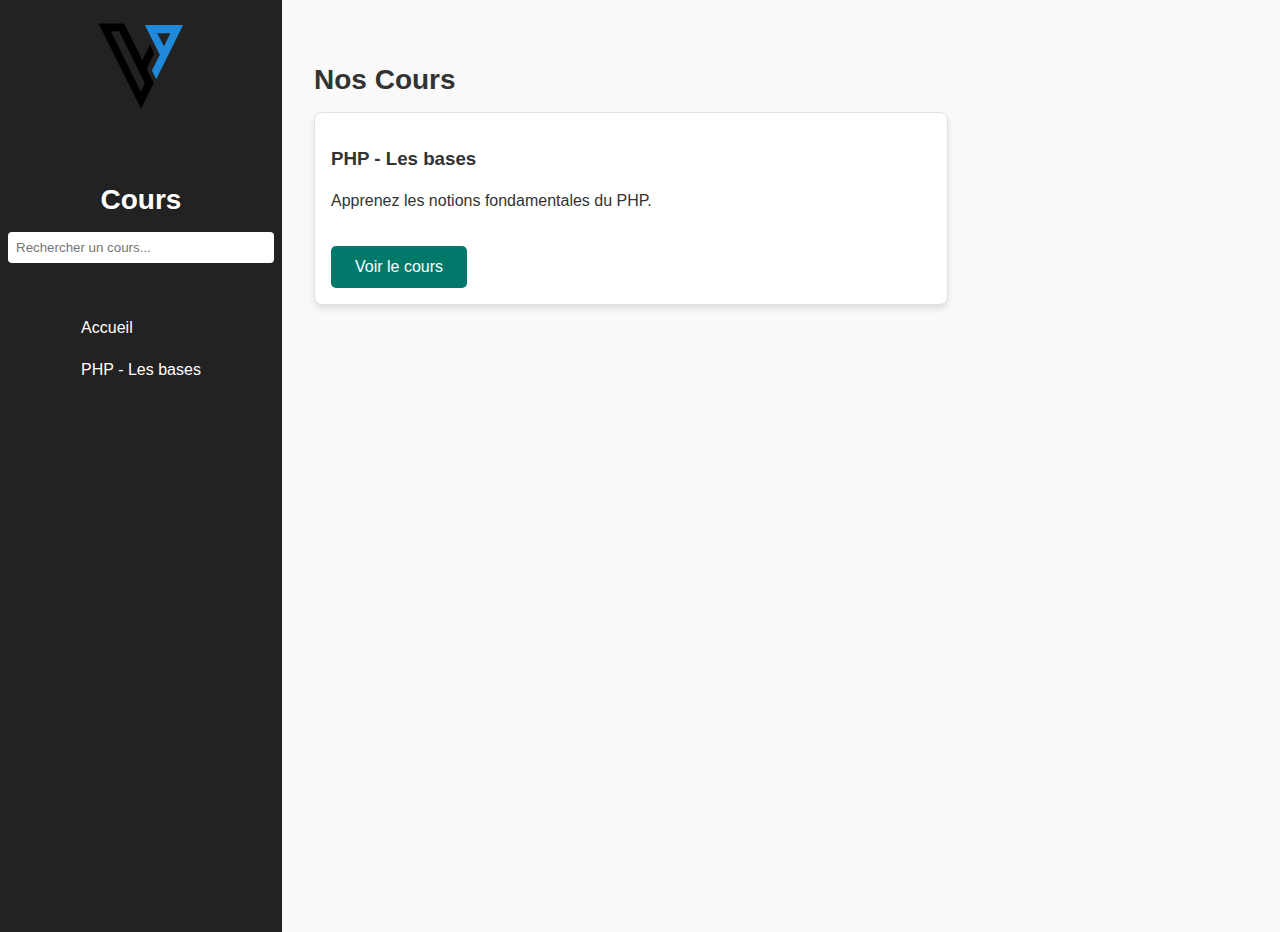
<file: index.html>
<!DOCTYPE html>
<html lang="fr">
<head>
    <meta charset="UTF-8">
    <meta name="viewport" content="width=device-width, initial-scale=1.0">
    <title>Plateforme de Cours PHP</title>
    <link rel="stylesheet" href="styles.css">
</head>
<body>
    <div class="container">
        <aside class="sidebar">
            <div class="logo">
                <img src="/image/vosoft_logo.svg" alt="Logo" width="100">
            </div>
            <h2>Cours</h2>
            <input type="text" id="search-bar" placeholder="Rechercher un cours..." class="search-bar">
            <nav class="course-list">
                <ul>
                    <li><a href="index.html">Accueil</a></li>
                    <li><a href="cours-php.html">PHP - Les bases</a></li>
                    <!-- Ajouter d'autres cours ici si nécessaire -->
                </ul>
            </nav>
        </aside>
        <main class="content">
            <section>
                <h2>Nos Cours</h2>
                <div class="card">
                    <h3>PHP - Les bases</h3>
                    <p>Apprenez les notions fondamentales du PHP.</p>
                    <a href="cours-php.html" class="btn">Voir le cours</a>
                </div>
                <!-- Ajouter d'autres cartes de cours ici si nécessaire -->
            </section>
        </main>
    </div>
    <script src="js/scripte.js"></script>

</body>
</html>
</file>
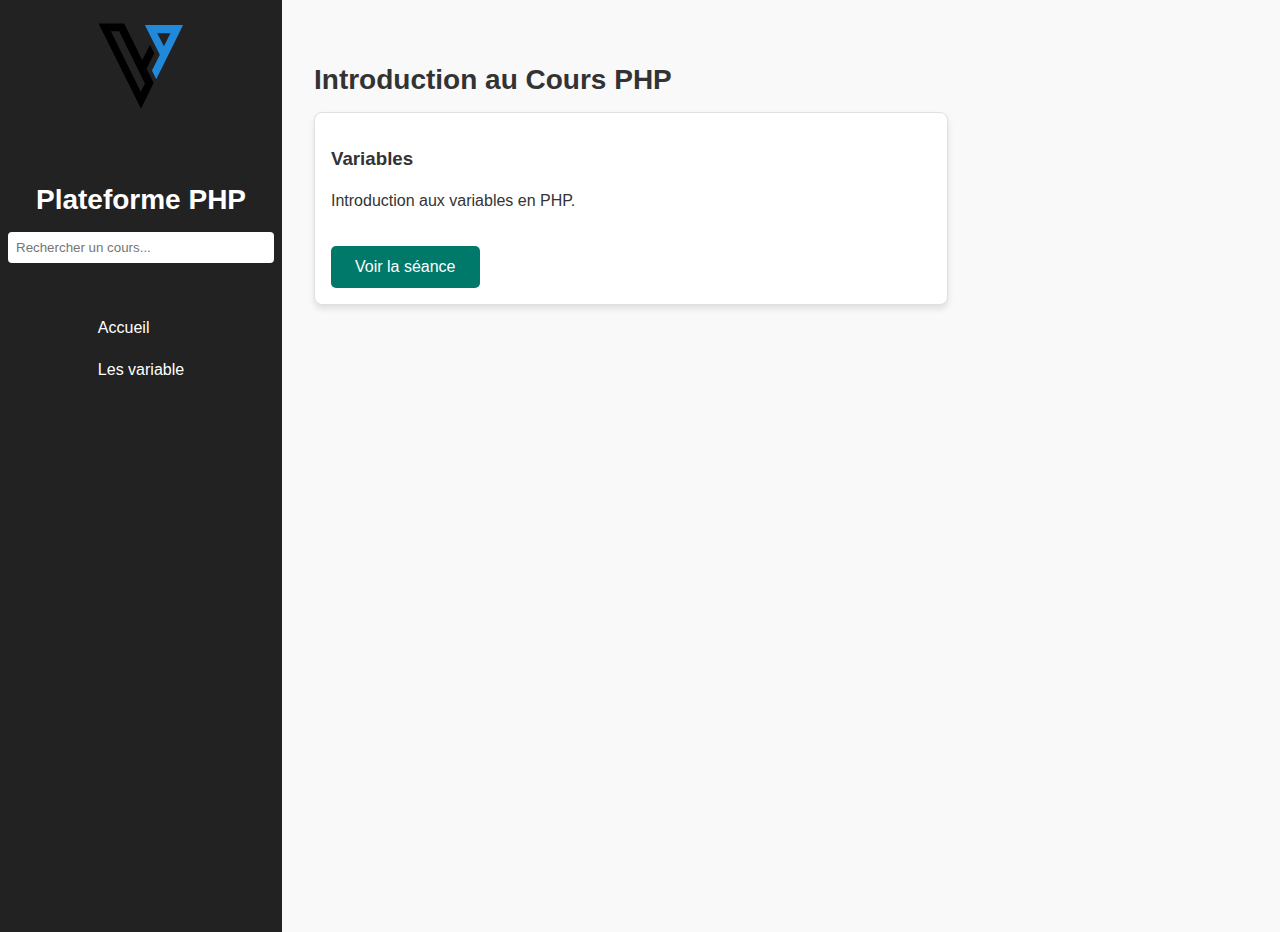
<file: cours-php.html>
<!DOCTYPE html>
<html lang="fr">
<head>
    <meta charset="UTF-8">
    <meta name="viewport" content="width=device-width, initial-scale=1.0">
    <title>Cours PHP - Notions de base</title>
    <link rel="stylesheet" href="styles.css">
</head>
<body>
    <div class="container">
        <aside class="sidebar">
            <div class="logo">
                <img src="/image/vosoft_logo.svg" alt="Logo" width="100">
            </div>
            <h2>Plateforme PHP</h2>
            <input type="text" id="search-bar" placeholder="Rechercher un cours..." class="search-bar">
            <nav class="course-list">
                <ul>
                    <li><a href="index.html">Accueil</a></li>
                    <li><a href="variable.html">Les variable</a></li>
                    <!-- Ajouter d'autres cours ici si nécessaire -->
                </ul>
            </nav>
        </aside>
        <main class="content">
            <section>
                <h2>Introduction au Cours PHP</h2>
                <div class="card">
                    <h3>Variables</h3>
                    <p>Introduction aux variables en PHP.</p>
                    <a href="variable.html" class="btn">Voir la séance</a>
                </div>
            </section>
        </main>
    </div>
    <script src="js/scripte.js"></script>
</body>
</html>
</file>
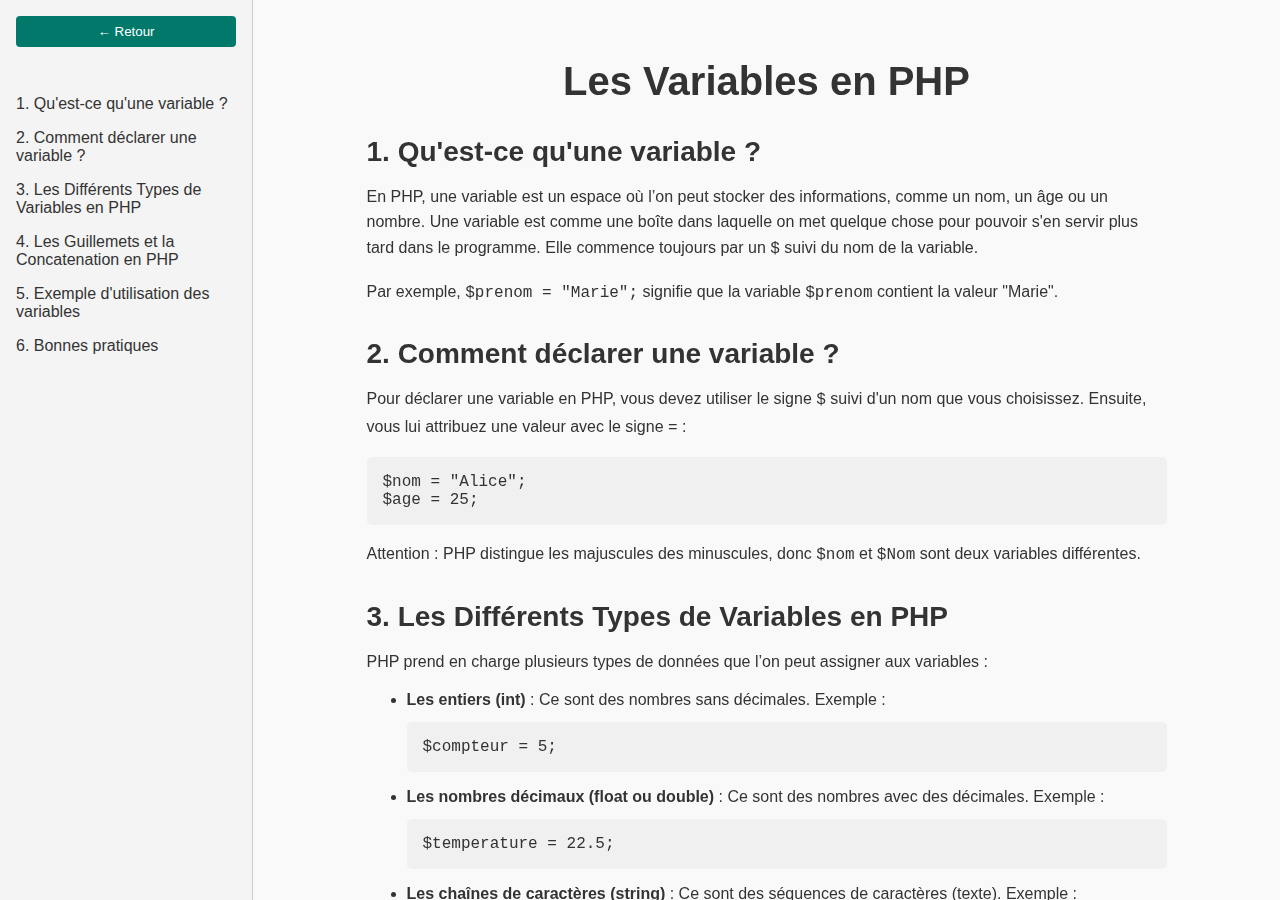
<file: variable.html>
<!DOCTYPE html>
<html lang="fr">
<head>
    <meta charset="UTF-8">
    <meta name="viewport" content="width=device-width, initial-scale=1.0">
    <title>PHP - Variables</title>
    <link rel="stylesheet" href="styles.css">
</head>
<body>
    <div class="container">
        <aside class="sidebar-light">
            <button onclick="window.location.href='cours-php.html'" class="back-btn">← Retour</button>
            <nav class="sub-navigation">
                <ul>
                    <li><a href="#section1">1. Qu'est-ce qu'une variable ?</a></li>
                    <li><a href="#section2">2. Comment déclarer une variable ?</a></li>
                    <li><a href="#section3">3. Les Différents Types de Variables en PHP</a></li>
                    <li><a href="#section4">4. Les Guillemets et la Concatenation en PHP</a></li>
                    <li><a href="#section5">5. Exemple d'utilisation des variables</a></li>
                    <li><a href="#section6">6. Bonnes pratiques</a></li>
                </ul>
            </nav>
        </aside>
        <main class="content">
            <article>
                <h1>Les Variables en PHP</h1>
                
                <section id="section1">
                    <h2>1. Qu'est-ce qu'une variable ?</h2>
                    <p>En PHP, une variable est un espace où l’on peut stocker des informations, comme un nom, un âge ou un nombre. Une variable est comme une boîte dans laquelle on met quelque chose pour pouvoir s'en servir plus tard dans le programme. Elle commence toujours par un <code>$</code> suivi du nom de la variable.</p>
                    <p>Par exemple, <code>$prenom = "Marie";</code> signifie que la variable <code>$prenom</code> contient la valeur "Marie".</p>
                </section>
                
                <section id="section2">
                    <h2>2. Comment déclarer une variable ?</h2>
                    <p>Pour déclarer une variable en PHP, vous devez utiliser le signe <code>$</code> suivi d'un nom que vous choisissez. Ensuite, vous lui attribuez une valeur avec le signe <code>=</code> :</p>
                    <pre><code>$nom = "Alice";
$age = 25;
</code></pre>
                    <p>Attention : PHP distingue les majuscules des minuscules, donc <code>$nom</code> et <code>$Nom</code> sont deux variables différentes.</p>
                </section>

                <section id="section3">
                    <h2>3. Les Différents Types de Variables en PHP</h2>
                    <p>PHP prend en charge plusieurs types de données que l’on peut assigner aux variables :</p>
                    <ul>
                        <li><strong>Les entiers (int)</strong> : Ce sont des nombres sans décimales. Exemple :</li>
                        <pre><code>$compteur = 5;</code></pre>
                
                        <li><strong>Les nombres décimaux (float ou double)</strong> : Ce sont des nombres avec des décimales. Exemple :</li>
                        <pre><code>$temperature = 22.5;</code></pre>
                
                        <li><strong>Les chaînes de caractères (string)</strong> : Ce sont des séquences de caractères (texte). Exemple :</li>
                        <pre><code>$message = "Bienvenue sur notre site";</code></pre>
                
                        <li><strong>Les booléens (boolean)</strong> : Ce type ne prend que deux valeurs : <code>true</code> (vrai) ou <code>false</code> (faux). Exemple :</li>
                        <pre><code>$estConnecte = true;</code></pre>
                
                        <li><strong>Les tableaux (array)</strong> : Ce sont des collections de données, par exemple une liste de prénoms :</li>
                        <pre><code>$prenoms = array("Alice", "Bob", "Charlie");</code></pre>
                    </ul>
                </section>

                <section id="section4">
                    <h2>4. Les Guillemets et la Concatenation en PHP</h2>
                    <p>En PHP, vous pouvez utiliser des guillemets doubles (<code>" "</code>) ou des guillemets simples (<code>' '</code>) pour créer des chaînes de caractères. Cependant, il y a une différence importante entre les deux :</p>
                    
                    <ul>
                        <li><strong>Guillemets doubles (<code>" "</code>)</strong> : PHP interprète le contenu à l'intérieur des guillemets doubles. Cela signifie que vous pouvez inclure des variables directement dans la chaîne, et PHP remplacera automatiquement la variable par sa valeur.</li>
                        <pre><code>$nom = "Alice";
echo "Bonjour, $nom !"; // Affichera : Bonjour, Alice !
</code></pre>
                
                        <li><strong>Guillemets simples (<code>' '</code>)</strong> : PHP ne traite pas les variables à l'intérieur des guillemets simples. Tout est interprété comme du texte brut, ce qui signifie que les variables ne seront pas remplacées par leur valeur.</li>
                        <pre><code>$nom = "Alice";
echo 'Bonjour, $nom !'; // Affichera : Bonjour, $nom !
</code></pre>
                    </ul>
                
                    <p>En résumé :</p>
                    <ul>
                        <li>Utilisez des guillemets doubles (<code>" "</code>) si vous voulez inclure des variables dans votre chaîne de caractères.</li>
                        <li>Utilisez des guillemets simples (<code>' '</code>) si vous ne voulez pas que PHP interprète le contenu de la chaîne.</li>
                    </ul>
                
                    <h3>La Concatenation en PHP</h3>
                    <p>La concaténation en PHP permet de combiner des chaînes de caractères et des variables ensemble. Pour cela, on utilise le point (<code>.</code>).</p>
                    <p>Exemple :</p>
                    <pre><code>$prenom = "Alice";
$age = 25;
echo "Bonjour, " . $prenom . ". Vous avez " . $age . " ans."; 
// Affichera : Bonjour, Alice. Vous avez 25 ans.
</code></pre>
                    <p>Le point (<code>.</code>) relie chaque partie de la chaîne. Il est nécessaire lorsque vous utilisez des guillemets simples ou lorsque vous souhaitez combiner plusieurs éléments dans une même chaîne.</p>
                </section>
                
                <section id="section5">
                    <h2>5. Exemple d'utilisation des variables</h2>
                    <p>Voici un exemple simple où l’on utilise des variables pour afficher des informations sur une personne :</p>
                    <pre><code>$prenom = "Alice";
$age = 25;
$ville = "Paris";

echo "Bonjour, je m'appelle " . $prenom . ", j'ai " . $age . " ans et j'habite à " . $ville . ".";
</code></pre>
                    <p>Ce code affiche : <em>"Bonjour, je m'appelle Alice, j'ai 25 ans et j'habite à Paris."</em></p>
                </section>
                
                <section id="section6">
                    <h2>6. Bonnes pratiques</h2>
                    <p>Voici quelques conseils pour bien utiliser les variables :</p>
                    <ul>
                        <li><strong>Choisissez des noms explicites</strong> : utilisez des noms de variables qui décrivent leur contenu, comme <code>$nomUtilisateur</code> plutôt que <code>$a</code>.</li>
                        <li><strong>Évitez les accents et les espaces</strong> : préférez utiliser des lettres simples et des underscores pour séparer les mots, par exemple <code>$adresseEmail</code>.</li>
                        <li><strong>Initialisez vos variables</strong> : assurez-vous que toutes vos variables ont une valeur avant de les utiliser pour éviter des erreurs.</li>
                    </ul>
                </section>
            </article>
        </main>
    </div>
    <script src="js/defilement.js"></script>
</body>
</html>
</file>
<file: styles.css>
/* Styles globaux */
body {
    font-family: 'Poppins', sans-serif;
    margin: 0;
    padding: 0;
    background-color: #f9f9f9;
    color: #333;
    display: flex;
    height: 100vh;
    overflow: hidden;
}

.container {
    display: flex;
    width: 100%;
}

/* Sidebar */
.sidebar {
    background-color: #222;
    color: #fff;
    width: 250px;
    padding: 1rem;
    display: flex;
    flex-direction: column;
    align-items: center;
    justify-content: flex-start; /* Alignement des éléments en haut */
    height: 100vh;
}

.logo {
    width: 100px;
    margin-bottom: 1rem;
}

.logo img {
    margin-bottom: 1rem;
}

/* Titre du site en dehors de la div .logo */
.site-title {
    margin-bottom: 2rem;
    font-size: 1.2rem;
    margin-top: 0;
    text-align: center;
}

.search-bar {
    width: 100%;
    padding: 0.5rem;
    margin-bottom: 2rem;
    border: none;
    border-radius: 4px;
}

.course-list ul {
    list-style: none;
    padding: 0;
    width: 100%;
}

.course-list ul li {
    margin: 0.5rem 0;
}

.course-list ul li a {
    color: #fff;
    text-decoration: none;
    display: block;
    padding: 0.5rem;
    border-radius: 4px;
}

.course-list ul li a:hover {
    background-color: #00796b;
}

.content {
    flex: 1;
    padding: 2rem;
    overflow-y: auto;
}

.card {
    background: #fff;
    padding: 1rem;
    border: 1px solid #e0e0e0;
    border-radius: 8px;
    margin: 1rem 0;
    max-width: 600px;
    box-shadow: 0 4px 6px rgba(0, 0, 0, 0.1);
    transition: transform 0.2s;
}

.card:hover {
    transform: scale(1.02);
}

.btn {
    display: inline-block;
    padding: 0.75rem 1.5rem;
    background-color: #00796b;
    color: #fff;
    border-radius: 5px;
    text-decoration: none;
    margin-top: 1rem;
}

.btn:hover {
    background-color: #004d40;
}

/* Copyright en bas de la navbar */
.copyright {
    margin-top: auto;
    font-size: 0.8rem;
    text-align: center;
    color: #ccc;
}

/* Sidebar simplifiée pour la page des variables */
.sidebar-light {
    background-color: #f4f4f4;
    color: #333;
    width: 220px;
    padding: 0 1rem;
    display: flex;
    flex-direction: column;
    height: 100vh;
    border-right: 1px solid #ccc;
}

.back-btn {
    background-color: #00796b;
    color: white;
    padding: 0.5rem;
    border: none;
    border-radius: 4px;
    cursor: pointer;
    margin-bottom: 2rem;
    margin-top: 1rem;
    text-align: center;
}

.back-btn:hover {
    background-color: #004d40;
}

.sub-navigation ul {
    list-style: none;
    padding: 0;
}

.sub-navigation ul li {
    margin: 1rem 0;
}

.sub-navigation ul li a {
    color: #333;
    text-decoration: none;
}

.sub-navigation ul li a:hover {
    color: #00796b;
}

/* Styles pour le contenu des articles */
article {
    max-width: 800px;
    margin: 0 auto;
    text-align: left;
}

h1 {
    font-size: 2.5rem;
    margin-bottom: 1rem;
    text-align: center;
}

h2 {
    font-size: 1.75rem;
    margin-top: 2rem;
    margin-bottom: 1rem;
}

p {
    line-height: 1.6;
    margin-bottom: 1rem;
}

pre {
    background-color: #f0f0f0;
    padding: 1rem;
    border-radius: 5px;
    overflow-x: auto;
    margin-bottom: 1rem;
}

code {
    font-family: 'Courier New', monospace;
}

.course-image {
    display: block;
    max-width: 100%;
    height: 500px;
    margin: 1rem auto;
    border: 1px solid #ccc;
    border-radius: 5px;
    box-shadow: 0 2px 4px rgba(0, 0, 0, 0.1);
}
</file>
